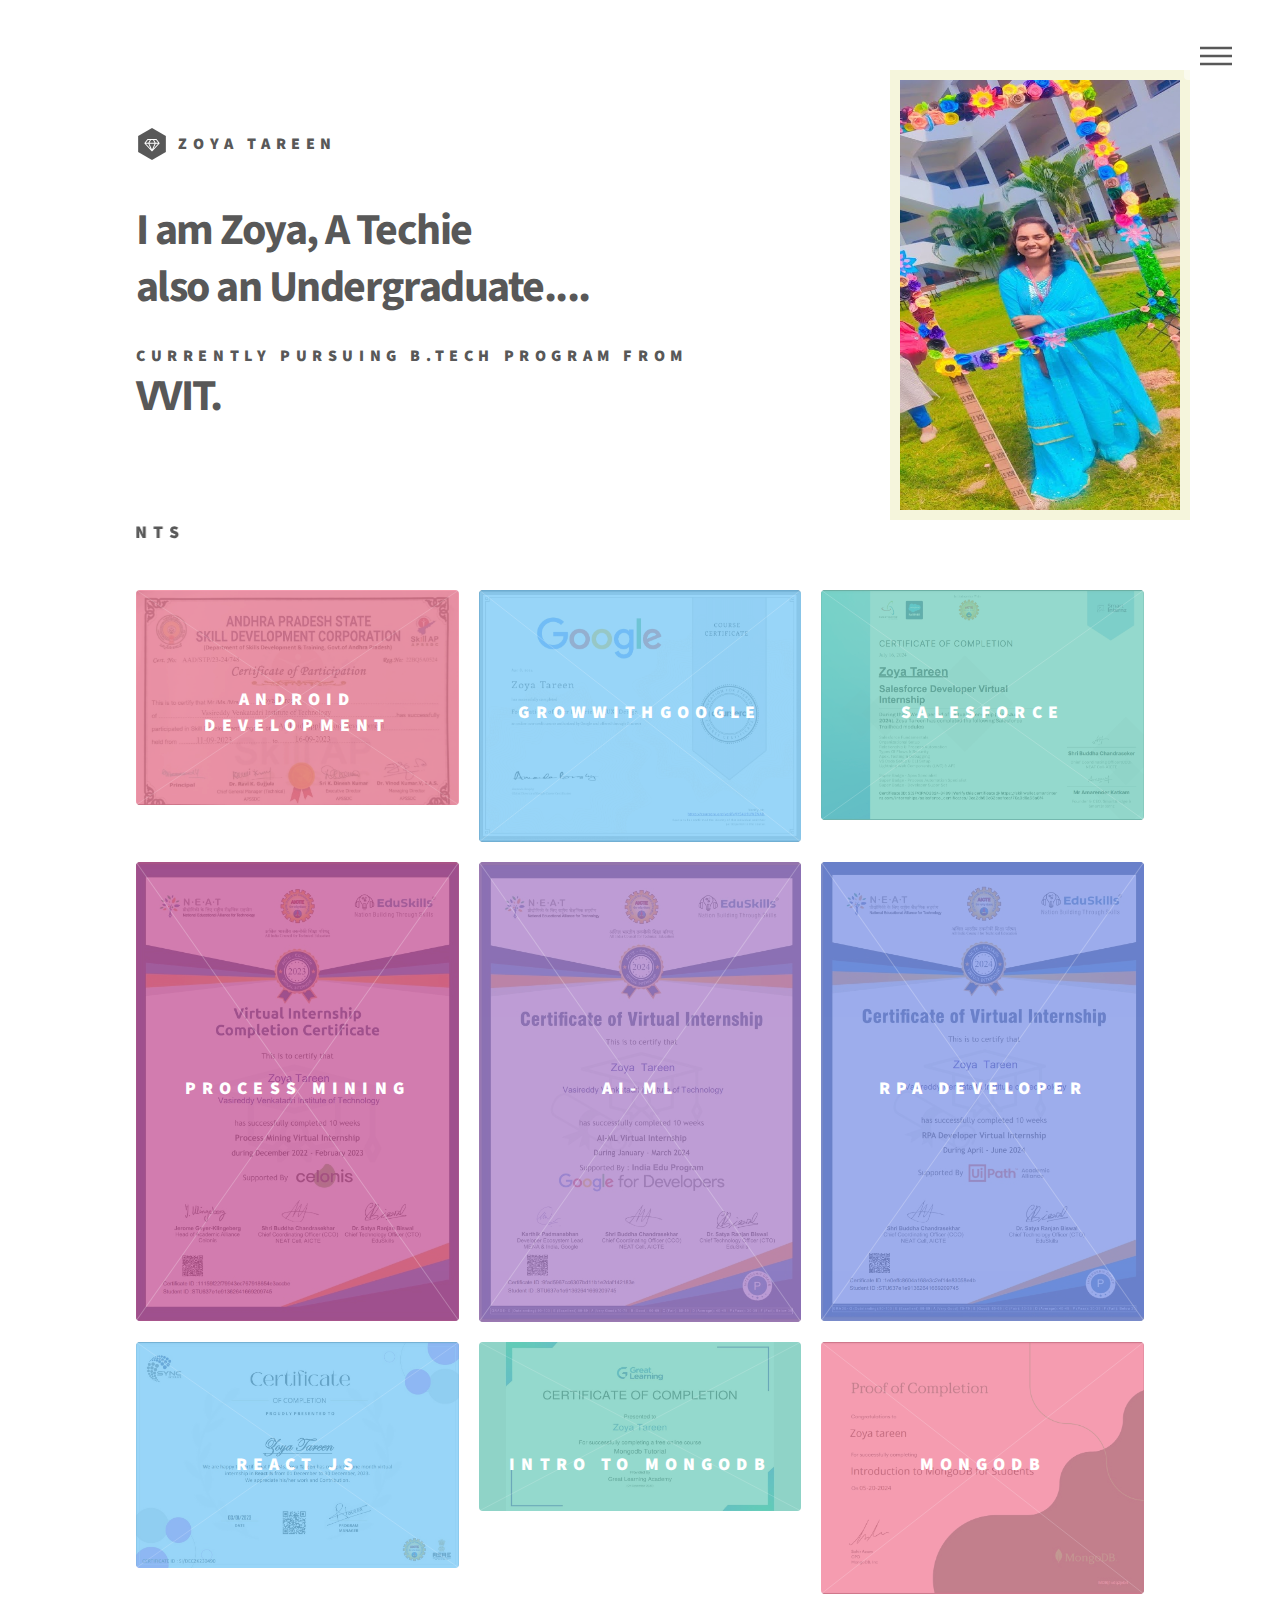
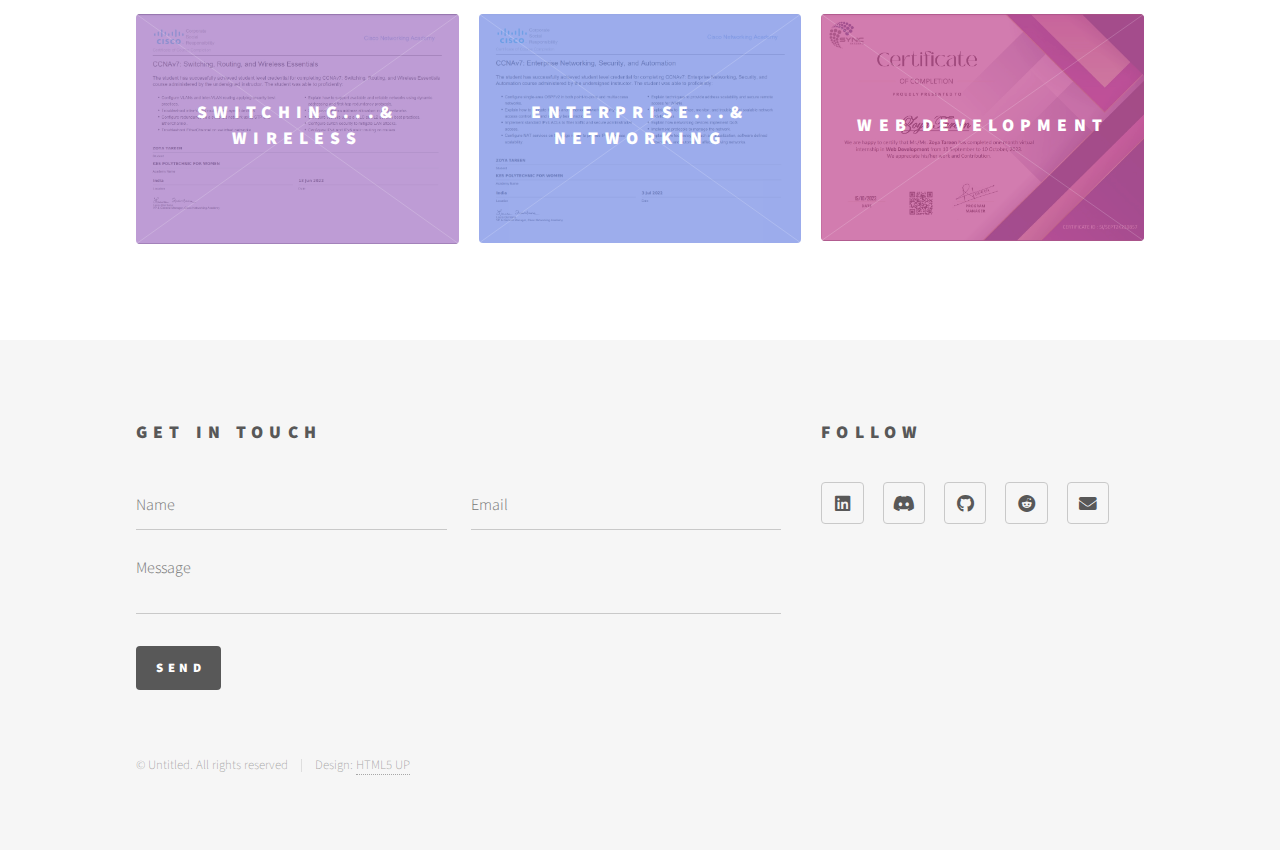
<file: index.html>
<!DOCTYPE HTML>
<!--
	Phantom by HTML5 UP
	html5up.net | @ajlkn
	Free for personal and commercial use under the CCA 3.0 license (html5up.net/license)
-->
<html>
	<head>
		<title>Portfolio</title>
		<meta charset="utf-8" />
		<meta name="viewport" content="width=device-width, initial-scale=1, user-scalable=no" />
		<link rel="stylesheet" href="assets/css/main.css" />
		<link rel="icon" type="image/x-icon" href="Portfolio/images/lo.ico"/>
		<noscript><link rel="stylesheet" href="assets/css/noscript.css" /></noscript>
	</head>
	<body class="is-preload">
		<div id="img">
			<img  src="images/me.jpg">
		</div>
		<!-- Wrapper -->
			<div id="wrapper">

				<!-- Header -->
					<header id="header">
						<div class="inner">

							<!-- Logo -->
								<a href="index.html" class="logo">
									<span class="symbol"><img src="images/logo.svg" alt="" /></span><span class="title">Zoya Tareen</span>
								</a>

							<!-- Nav -->
								<nav>
									<ul>
										<li><a href="#menu">Menu</a></li>
									</ul>
								</nav>

						</div>
					</header>

				<!-- Menu -->
					<nav id="menu">
						<h2>Menu</h2>
						<ul>
							<li><a href="index.html">Home</a></li>
							<li><a href="generic.html">Attainments Specification</a></li>
							<li><a href="skills.html">Skills</a></li>
						</ul>
					</nav>

				<!-- Main -->
					<div id="main">
						<div class="inner">
							<header>
								<h1>I am Zoya, A Techie<br />
								   also an Undergraduate....</h1>
								<p><h3>currently pursuing B.Tech program from <a href="https://www.vvitguntur.com/"><h1>VVIT.</h1></a></h3></p>
							</header>
							<div id="mar">
								<h2><marquee direction="Right" loop="5">Attainments</marquee></h2>
							</div>
							<section class="tiles">
								<article class="style1">
									<span class="image">
										<img src="images/AD.jpg" alt="" />
									</span>
									<a href="generic.html">
										<h2>Android Development</style></h2>
										<div class="content">
											<p>Held by APSSDC of Andhra Pradesh,India in between Sept-2023 to Sept-2023.</p>
										</div>
									</a>
								</article>
								<article class="style2">
									<span class="image">
										<img src="images/GWG.jpg" alt="" />
									</span>
									<a href="generic.html">
										<h2>GrowWithGoogle</h2>
										<div class="content">
										<p>Offered by Grow with Google on Coursera in between Apr-2024 to May-2024.</p>
										</div>
									</a>
								</article>
								<article class="style3">
									<span class="image">
										<img src="images/SF.jpg" alt="" />
									</span>
									<a href="generic.html">
										<h2>SalesForce</h2>
										<div class="content">
											<p>Virtual Internship by Smart Internz in between May-2024 to June-2024.</p>
										</div>
									</a>
								</article>
								<article class="style4">
									<span class="image">
										<img src="images/V1.jpg" alt="" />
									</span>
									<a href="generic.html">
										<h2>Process Mining</h2>
										<div class="content">
											<p>A Vitual Internship held by AICTE,India from Dec-2022 to Feb-2023.</p>
										</div>
									</a>
								</article>
								<article class="style5">
									<span class="image">
										<img src="images/V3.jpg" alt="" />
									</span>
									<a href="generic.html">
										<h2>AI-ML</h2>
										<div class="content">
											<p>A Virtual Internship held by AICTE,India from Jan-2024 to Mar-2024.</p>
										</div>
									</a>
								</article>
								<article class="style6">
									<span class="image">
										<img src="images/V2.jpg" alt="" />
									</span>
									<a href="generic.html">
										<h2>RPA Developer</h2>
										<div class="content">
											<p>A Virtual Internship held by AICTE,India from Apr-2024 to  June-2024.</p>
										</div>
									</a>
								</article>
								<article class="style2">
									<span class="image">
										<img src="images/sync2.jpg" alt="" />
									</span>
									<a href="generic.html">
										<h2>React JS</h2>
										<div class="content">
											<p>1 Month Internship by Sync Interns in Dec-2023.</p>
										</div>
									</a>
								</article>
								<article class="style3">
									<span class="image">
										<img src="images/GL.jpg" alt="" />
									</span>
									<a href="generic.html">
										<h2>Intro to MongoDB</h2>
										<div class="content">
											<p>MongoDB Tutorial Presented by Great Learning.</p>
										</div>
									</a>
								</article>
								<article class="style1">
									<span class="image">
										<img src="images/MDB.jpg" alt="" />
									</span>
									<a href="generic.html">
										<h2>MongoDB</h2>
										<div class="content">
											<p>MongoDB Course for Students Presented by MongoDB in May-2024.</p>
										</div>
									</a>
								</article>
								<article class="style5">
									<span class="image">
										<img src="images/cisco2.jpg" alt="wait" />
									</span>
									<a href="generic.html">
										<h2>Switching...& Wireless</h2>
										<div class="content">
											<p>Diploma Training certificate conducted by Cisco from Apr-2022 to Jun-2022.</p>
										</div>
									</a>
								</article>
								<article class="style6">
									<span class="image">
										<img src="images/cisco1.jpg" alt="" />
									</span>
									<a href="generic.html">
										<h2>Enterprise...& Networking</h2>
										<div class="content">
											<p>Diploma Training certificate conducted by Cisco from Apr-2022 to Jul-2022.</p>
										</div>
									</a>
								</article>
								<article class="style4">
									<span class="image">
										<img src="images/sync1.jpg" alt="" />
									</span>
									<a href="generic.html">
										<h2>Web Development</h2>
										<div class="content">
											<p>1 Month Internship by Sync Interns from Sept-2023 to Oct-2023</p>
										</div>
									</a>
								</article>
							</section>
						</div>
					</div>

				<!-- Footer -->
					<footer id="footer">
						<div class="inner">
							<section>
								<h2>Get in touch</h2>
								<form method="post" action="#">
									<div class="fields">
										<div class="field half">
											<input type="text" name="name" id="name" placeholder="Name" />
										</div>
										<div class="field half">
											<input type="email" name="email" id="email" placeholder="Email" />
										</div>
										<div class="field">
											<textarea name="message" id="message" placeholder="Message"></textarea>
										</div>
									</div>
									<ul class="actions">
										<li><input type="submit" value="Send" class="primary" /></li>
									</ul>
								</form>
							</section>
							<section>
								<h2>Follow</h2>
								<ul class="icons">
									
									<li><a href="https://linkedin.com/in/zoya-tareen-b32746284" class="icon brands style2 fa-linkedin"><span class="label">LinkedIn</span></a></li>
									<li><a href="#" class="icon brands style2 fa-discord"><span class="label">Discord</span></a></li>
									<li><a href="https://github.com/zoyatareen25?tab=repositories" class="icon brands style2 fa-github"><span class="label">GitHub</span></a></li>
									<li><a href="https://www.reddit.com/user/Chanda0325/" class="icon brands style2 fa-reddit"><span class="label">reddit</span></a></li>
									<li><a href="mailto:zoyatareen25@gmail.com" class="icon solid style2 fa-envelope"><span class="label">Email</span></a></li>
								</ul>
							</section>
							<ul class="copyright">
								<li>&copy; Untitled. All rights reserved</li><li>Design: <a href="http://html5up.net">HTML5 UP</a></li>
							</ul>
						</div>
					</footer>

			</div>

		<!-- Scripts -->
			<script src="assets/js/jquery.min.js"></script>
			<script src="assets/js/browser.min.js"></script>
			<script src="assets/js/breakpoints.min.js"></script>
			<script src="assets/js/util.js"></script>
			<script src="assets/js/main.js"></script>

	</body>
</html>
</file>
<file: assets/css/noscript.css>
/*
	Phantom by HTML5 UP
	html5up.net | @ajlkn
	Free for personal and commercial use under the CCA 3.0 license (html5up.net/license)
*/

/* Tiles */

	body.is-preload .tiles article {
		-moz-transform: none;
		-webkit-transform: none;
		-ms-transform: none;
		transform: none;
		opacity: 1;
	}
</file>
<file: assets/css/main.css>
@import url(fontawesome-all.min.css);
@import url("https://fonts.googleapis.com/css?family=Source+Sans+Pro:300,700,900");

/*
	Phantom by HTML5 UP
	html5up.net | @ajlkn
	Free for personal and commercial use under the CCA 3.0 license (html5up.net/license)
*/

html, body, div, span, applet, object,
iframe, h1, h2, h3, h4, h5, h6, p, blockquote,
pre, a, abbr, acronym, address, big, cite,
code, del, dfn, em, img, ins, kbd, q, s, samp,
small, strike, strong, sub, sup, tt, var, b,
u, i, center, dl, dt, dd, ol, ul, li, fieldset,
form, label, legend, table, caption, tbody,
tfoot, thead, tr, th, td, article, aside,
canvas, details, embed, figure, figcaption,
footer, header, hgroup, menu, nav, output, ruby,
section, summary, time, mark, audio, video {
	margin: 0;
	padding: 0;
	border: 0;
	font-size: 100%;
	font: inherit;
	vertical-align: baseline;}

article, aside, details, figcaption, figure,
footer, header, hgroup, menu, nav, section {
	display: block;}

body {
	line-height: 1;
}
#img img
{
	float:right;
	width: 300px;
	right:800px;
	margin-right: 90px;
	margin-top: 70px;
    /* top:100%; */
	height:450px;
	/* border-radius: 50%; */
	border: 10px solid beige;
}
ol, ul {
	list-style: none;
}

blockquote, q {
	quotes: none;
}

	blockquote:before, blockquote:after, q:before, q:after {
		content: '';
		content: none;
	}

table {
	border-collapse: collapse;
	border-spacing: 0;
}

body {
	-webkit-text-size-adjust: none;
}

mark {
	background-color: transparent;
	color: inherit;
}

input::-moz-focus-inner {
	border: 0;
	padding: 0;
}

input, select, textarea {
	-moz-appearance: none;
	-webkit-appearance: none;
	-ms-appearance: none;
	appearance: none;
}

/* Basic */

	@-ms-viewport {
		width: device-width;
	}

	body {
		-ms-overflow-style: scrollbar;
	}

	@media screen and (max-width: 480px) {

		html, body {
			min-width: 320px;
		}

	}

	html {
		box-sizing: border-box;
	}

	*, *:before, *:after {
		box-sizing: inherit;
	}

	body {
		background: #ffffff;
	}

		body.is-preload *, body.is-preload *:before, body.is-preload *:after {
			-moz-animation: none !important;
			-webkit-animation: none !important;
			-ms-animation: none !important;
			animation: none !important;
			-moz-transition: none !important;
			-webkit-transition: none !important;
			-ms-transition: none !important;
			transition: none !important;
		}

/* Type */

	body, input, select, textarea {
		color: #585858;
		font-family: "Source Sans Pro", Helvetica, sans-serif;
		font-size: 16pt;
		font-weight: 300;
		line-height: 1.75;
	}

		@media screen and (max-width: 1680px) {

			body, input, select, textarea {
				font-size: 14pt;
			}

		}

		@media screen and (max-width: 1280px) {

			body, input, select, textarea {
				font-size: 12pt;
			}

		}

	a {
		-moz-transition: border-bottom-color 0.2s ease, color 0.2s ease;
		-webkit-transition: border-bottom-color 0.2s ease, color 0.2s ease;
		-ms-transition: border-bottom-color 0.2s ease, color 0.2s ease;
		transition: border-bottom-color 0.2s ease, color 0.2s ease;
		text-decoration: none;
		color: #585858;
		border-bottom: dotted 1px rgba(88, 88, 88, 0.5);
	}

		a:hover {
			border-bottom-color: transparent;
			color: #f2849e !important;
		}

	strong, b {
		font-weight: 900;
	}

	em, i {
		font-style: italic;
	}

	p {
		margin: 0 0 2em 0;
	}

	h1 {
		font-size: 2.75em;
		font-weight: 700;
		line-height: 1.3;
		margin: 0 0 1em 0;
		letter-spacing: -0.035em;
	}

		h1 a {
			color: inherit;
		}

		@media screen and (max-width: 736px) {

			h1 {
				font-size: 2em;
				margin: 0 0 1em 0;
			}

		}

		@media screen and (max-width: 360px) {

			h1 {
				font-size: 1.75em;
			}

		}

	h2, h3, h4, h5, h6 {
		font-weight: 900;
		line-height: 1.5;
		margin: 0 0 2em 0;
		text-transform: uppercase;
		letter-spacing: 0.35em;
	}

		h2 a, h3 a, h4 a, h5 a, h6 a {
			color: inherit;
		}

	h2 {
		font-size: 1.1em;
	}

	h3 {
		font-size: 1em;
	}

	h4 {
		font-size: 0.8em;
	}

	h5 {
		font-size: 0.8em;
	}

	h6 {
		font-size: 0.8em;
	}

	@media screen and (max-width: 980px) {

		h1 br, h2 br, h3 br, h4 br, h5 br, h6 br {
			display: none;
		}

	}

	@media screen and (max-width: 736px) {

		h2 {
			font-size: 1em;
		}

		h3 {
			font-size: 0.8em;
		}

	}

	sub {
		font-size: 0.8em;
		position: relative;
		top: 0.5em;
	}

	sup {
		font-size: 0.8em;
		position: relative;
		top: -0.5em;
	}

	blockquote {
		border-left: solid 4px #c9c9c9;
		font-style: italic;
		margin: 0 0 2em 0;
		padding: 0.5em 0 0.5em 2em;
	}

	code {
		background: rgba(144, 144, 144, 0.075);
		border-radius: 4px;
		border: solid 1px #c9c9c9;
		font-family: "Courier New", monospace;
		font-size: 0.9em;
		margin: 0 0.25em;
		padding: 0.25em 0.65em;
	}

	pre {
		-webkit-overflow-scrolling: touch;
		font-family: "Courier New", monospace;
		font-size: 0.9em;
		margin: 0 0 2em 0;
	}

		pre code {
			display: block;
			line-height: 1.75;
			padding: 1em 1.5em;
			overflow-x: auto;
		}

	hr {
		border: 0;
		border-bottom: solid 1px #c9c9c9;
		margin: 2em 0;
	}

		hr.major {
			margin: 3em 0;
		}

	.align-left {
		text-align: left;
	}

	.align-center {
		text-align: center;
	}

	.align-right {
		text-align: right;
	}

/* Row */

	.row {
		display: flex;
		flex-wrap: wrap;
		box-sizing: border-box;
		align-items: stretch;
	}

		.row > * {
			box-sizing: border-box;
		}

		.row.gtr-uniform > * > :last-child {
			margin-bottom: 0;
		}

		.row.aln-left {
			justify-content: flex-start;
		}

		.row.aln-center {
			justify-content: center;
		}

		.row.aln-right {
			justify-content: flex-end;
		}

		.row.aln-top {
			align-items: flex-start;
		}

		.row.aln-middle {
			align-items: center;
		}

		.row.aln-bottom {
			align-items: flex-end;
		}

		.row > .imp {
			order: -1;
		}

		.row > .col-1 {
			width: 8.33333%;
		}

		.row > .off-1 {
			margin-left: 8.33333%;
		}

		.row > .col-2 {
			width: 16.66667%;
		}

		.row > .off-2 {
			margin-left: 16.66667%;
		}

		.row > .col-3 {
			width: 25%;
		}

		.row > .off-3 {
			margin-left: 25%;
		}

		.row > .col-4 {
			width: 33.33333%;
		}

		.row > .off-4 {
			margin-left: 33.33333%;
		}

		.row > .col-5 {
			width: 41.66667%;
		}

		.row > .off-5 {
			margin-left: 41.66667%;
		}

		.row > .col-6 {
			width: 50%;
		}

		.row > .off-6 {
			margin-left: 50%;
		}

		.row > .col-7 {
			width: 58.33333%;
		}

		.row > .off-7 {
			margin-left: 58.33333%;
		}

		.row > .col-8 {
			width: 66.66667%;
		}

		.row > .off-8 {
			margin-left: 66.66667%;
		}

		.row > .col-9 {
			width: 75%;
		}

		.row > .off-9 {
			margin-left: 75%;
		}

		.row > .col-10 {
			width: 83.33333%;
		}

		.row > .off-10 {
			margin-left: 83.33333%;
		}

		.row > .col-11 {
			width: 91.66667%;
		}

		.row > .off-11 {
			margin-left: 91.66667%;
		}

		.row > .col-12 {
			width: 100%;
		}

		.row > .off-12 {
			margin-left: 100%;
		}

		.row.gtr-0 {
			margin-top: 0;
			margin-left: 0em;
		}

			.row.gtr-0 > * {
				padding: 0 0 0 0em;
			}

			.row.gtr-0.gtr-uniform {
				margin-top: 0em;
			}

				.row.gtr-0.gtr-uniform > * {
					padding-top: 0em;
				}

		.row.gtr-25 {
			margin-top: 0;
			margin-left: -0.5em;
		}

			.row.gtr-25 > * {
				padding: 0 0 0 0.5em;
			}

			.row.gtr-25.gtr-uniform {
				margin-top: -0.5em;
			}

				.row.gtr-25.gtr-uniform > * {
					padding-top: 0.5em;
				}

		.row.gtr-50 {
			margin-top: 0;
			margin-left: -1em;
		}

			.row.gtr-50 > * {
				padding: 0 0 0 1em;
			}

			.row.gtr-50.gtr-uniform {
				margin-top: -1em;
			}

				.row.gtr-50.gtr-uniform > * {
					padding-top: 1em;
				}

		.row {
			margin-top: 0;
			margin-left: -2em;
		}

			.row > * {
				padding: 0 0 0 2em;
			}

			.row.gtr-uniform {
				margin-top: -2em;
			}

				.row.gtr-uniform > * {
					padding-top: 2em;
				}

		.row.gtr-150 {
			margin-top: 0;
			margin-left: -3em;
		}

			.row.gtr-150 > * {
				padding: 0 0 0 3em;
			}

			.row.gtr-150.gtr-uniform {
				margin-top: -3em;
			}

				.row.gtr-150.gtr-uniform > * {
					padding-top: 3em;
				}

		.row.gtr-200 {
			margin-top: 0;
			margin-left: -4em;
		}

			.row.gtr-200 > * {
				padding: 0 0 0 4em;
			}

			.row.gtr-200.gtr-uniform {
				margin-top: -4em;
			}

				.row.gtr-200.gtr-uniform > * {
					padding-top: 4em;
				}

		@media screen and (max-width: 1680px) {

			.row {
				display: flex;
				flex-wrap: wrap;
				box-sizing: border-box;
				align-items: stretch;
			}

				.row > * {
					box-sizing: border-box;
				}

				.row.gtr-uniform > * > :last-child {
					margin-bottom: 0;
				}

				.row.aln-left {
					justify-content: flex-start;
				}

				.row.aln-center {
					justify-content: center;
				}

				.row.aln-right {
					justify-content: flex-end;
				}

				.row.aln-top {
					align-items: flex-start;
				}

				.row.aln-middle {
					align-items: center;
				}

				.row.aln-bottom {
					align-items: flex-end;
				}

				.row > .imp-xlarge {
					order: -1;
				}

				.row > .col-1-xlarge {
					width: 8.33333%;
				}

				.row > .off-1-xlarge {
					margin-left: 8.33333%;
				}

				.row > .col-2-xlarge {
					width: 16.66667%;
				}

				.row > .off-2-xlarge {
					margin-left: 16.66667%;
				}

				.row > .col-3-xlarge {
					width: 25%;
				}

				.row > .off-3-xlarge {
					margin-left: 25%;
				}

				.row > .col-4-xlarge {
					width: 33.33333%;
				}

				.row > .off-4-xlarge {
					margin-left: 33.33333%;
				}

				.row > .col-5-xlarge {
					width: 41.66667%;
				}

				.row > .off-5-xlarge {
					margin-left: 41.66667%;
				}

				.row > .col-6-xlarge {
					width: 50%;
				}

				.row > .off-6-xlarge {
					margin-left: 50%;
				}

				.row > .col-7-xlarge {
					width: 58.33333%;
				}

				.row > .off-7-xlarge {
					margin-left: 58.33333%;
				}

				.row > .col-8-xlarge {
					width: 66.66667%;
				}

				.row > .off-8-xlarge {
					margin-left: 66.66667%;
				}

				.row > .col-9-xlarge {
					width: 75%;
				}

				.row > .off-9-xlarge {
					margin-left: 75%;
				}

				.row > .col-10-xlarge {
					width: 83.33333%;
				}

				.row > .off-10-xlarge {
					margin-left: 83.33333%;
				}

				.row > .col-11-xlarge {
					width: 91.66667%;
				}

				.row > .off-11-xlarge {
					margin-left: 91.66667%;
				}

				.row > .col-12-xlarge {
					width: 100%;
				}

				.row > .off-12-xlarge {
					margin-left: 100%;
				}

				.row.gtr-0 {
					margin-top: 0;
					margin-left: 0em;
				}

					.row.gtr-0 > * {
						padding: 0 0 0 0em;
					}

					.row.gtr-0.gtr-uniform {
						margin-top: 0em;
					}

						.row.gtr-0.gtr-uniform > * {
							padding-top: 0em;
						}

				.row.gtr-25 {
					margin-top: 0;
					margin-left: -0.5em;
				}

					.row.gtr-25 > * {
						padding: 0 0 0 0.5em;
					}

					.row.gtr-25.gtr-uniform {
						margin-top: -0.5em;
					}

						.row.gtr-25.gtr-uniform > * {
							padding-top: 0.5em;
						}

				.row.gtr-50 {
					margin-top: 0;
					margin-left: -1em;
				}

					.row.gtr-50 > * {
						padding: 0 0 0 1em;
					}

					.row.gtr-50.gtr-uniform {
						margin-top: -1em;
					}

						.row.gtr-50.gtr-uniform > * {
							padding-top: 1em;
						}

				.row {
					margin-top: 0;
					margin-left: -2em;
				}

					.row > * {
						padding: 0 0 0 2em;
					}

					.row.gtr-uniform {
						margin-top: -2em;
					}

						.row.gtr-uniform > * {
							padding-top: 2em;
						}

				.row.gtr-150 {
					margin-top: 0;
					margin-left: -3em;
				}

					.row.gtr-150 > * {
						padding: 0 0 0 3em;
					}

					.row.gtr-150.gtr-uniform {
						margin-top: -3em;
					}

						.row.gtr-150.gtr-uniform > * {
							padding-top: 3em;
						}

				.row.gtr-200 {
					margin-top: 0;
					margin-left: -4em;
				}

					.row.gtr-200 > * {
						padding: 0 0 0 4em;
					}

					.row.gtr-200.gtr-uniform {
						margin-top: -4em;
					}

						.row.gtr-200.gtr-uniform > * {
							padding-top: 4em;
						}

		}

		@media screen and (max-width: 1280px) {

			.row {
				display: flex;
				flex-wrap: wrap;
				box-sizing: border-box;
				align-items: stretch;
			}

				.row > * {
					box-sizing: border-box;
				}

				.row.gtr-uniform > * > :last-child {
					margin-bottom: 0;
				}

				.row.aln-left {
					justify-content: flex-start;
				}

				.row.aln-center {
					justify-content: center;
				}

				.row.aln-right {
					justify-content: flex-end;
				}

				.row.aln-top {
					align-items: flex-start;
				}

				.row.aln-middle {
					align-items: center;
				}

				.row.aln-bottom {
					align-items: flex-end;
				}

				.row > .imp-large {
					order: -1;
				}

				.row > .col-1-large {
					width: 8.33333%;
				}

				.row > .off-1-large {
					margin-left: 8.33333%;
				}

				.row > .col-2-large {
					width: 16.66667%;
				}

				.row > .off-2-large {
					margin-left: 16.66667%;
				}

				.row > .col-3-large {
					width: 25%;
				}

				.row > .off-3-large {
					margin-left: 25%;
				}

				.row > .col-4-large {
					width: 33.33333%;
				}

				.row > .off-4-large {
					margin-left: 33.33333%;
				}

				.row > .col-5-large {
					width: 41.66667%;
				}

				.row > .off-5-large {
					margin-left: 41.66667%;
				}

				.row > .col-6-large {
					width: 50%;
				}

				.row > .off-6-large {
					margin-left: 50%;
				}

				.row > .col-7-large {
					width: 58.33333%;
				}

				.row > .off-7-large {
					margin-left: 58.33333%;
				}

				.row > .col-8-large {
					width: 66.66667%;
				}

				.row > .off-8-large {
					margin-left: 66.66667%;
				}

				.row > .col-9-large {
					width: 75%;
				}

				.row > .off-9-large {
					margin-left: 75%;
				}

				.row > .col-10-large {
					width: 83.33333%;
				}

				.row > .off-10-large {
					margin-left: 83.33333%;
				}

				.row > .col-11-large {
					width: 91.66667%;
				}

				.row > .off-11-large {
					margin-left: 91.66667%;
				}

				.row > .col-12-large {
					width: 100%;
				}

				.row > .off-12-large {
					margin-left: 100%;
				}

				.row.gtr-0 {
					margin-top: 0;
					margin-left: 0em;
				}

					.row.gtr-0 > * {
						padding: 0 0 0 0em;
					}

					.row.gtr-0.gtr-uniform {
						margin-top: 0em;
					}

						.row.gtr-0.gtr-uniform > * {
							padding-top: 0em;
						}

				.row.gtr-25 {
					margin-top: 0;
					margin-left: -0.5em;
				}

					.row.gtr-25 > * {
						padding: 0 0 0 0.5em;
					}

					.row.gtr-25.gtr-uniform {
						margin-top: -0.5em;
					}

						.row.gtr-25.gtr-uniform > * {
							padding-top: 0.5em;
						}

				.row.gtr-50 {
					margin-top: 0;
					margin-left: -1em;
				}

					.row.gtr-50 > * {
						padding: 0 0 0 1em;
					}

					.row.gtr-50.gtr-uniform {
						margin-top: -1em;
					}

						.row.gtr-50.gtr-uniform > * {
							padding-top: 1em;
						}

				.row {
					margin-top: 0;
					margin-left: -2em;
				}

					.row > * {
						padding: 0 0 0 2em;
					}

					.row.gtr-uniform {
						margin-top: -2em;
					}

						.row.gtr-uniform > * {
							padding-top: 2em;
						}

				.row.gtr-150 {
					margin-top: 0;
					margin-left: -3em;
				}

					.row.gtr-150 > * {
						padding: 0 0 0 3em;
					}

					.row.gtr-150.gtr-uniform {
						margin-top: -3em;
					}

						.row.gtr-150.gtr-uniform > * {
							padding-top: 3em;
						}

				.row.gtr-200 {
					margin-top: 0;
					margin-left: -4em;
				}

					.row.gtr-200 > * {
						padding: 0 0 0 4em;
					}

					.row.gtr-200.gtr-uniform {
						margin-top: -4em;
					}

						.row.gtr-200.gtr-uniform > * {
							padding-top: 4em;
						}

		}

		@media screen and (max-width: 980px) {

			.row {
				display: flex;
				flex-wrap: wrap;
				box-sizing: border-box;
				align-items: stretch;
			}

				.row > * {
					box-sizing: border-box;
				}

				.row.gtr-uniform > * > :last-child {
					margin-bottom: 0;
				}

				.row.aln-left {
					justify-content: flex-start;
				}

				.row.aln-center {
					justify-content: center;
				}

				.row.aln-right {
					justify-content: flex-end;
				}

				.row.aln-top {
					align-items: flex-start;
				}

				.row.aln-middle {
					align-items: center;
				}

				.row.aln-bottom {
					align-items: flex-end;
				}

				.row > .imp-medium {
					order: -1;
				}

				.row > .col-1-medium {
					width: 8.33333%;
				}

				.row > .off-1-medium {
					margin-left: 8.33333%;
				}

				.row > .col-2-medium {
					width: 16.66667%;
				}

				.row > .off-2-medium {
					margin-left: 16.66667%;
				}

				.row > .col-3-medium {
					width: 25%;
				}

				.row > .off-3-medium {
					margin-left: 25%;
				}

				.row > .col-4-medium {
					width: 33.33333%;
				}

				.row > .off-4-medium {
					margin-left: 33.33333%;
				}

				.row > .col-5-medium {
					width: 41.66667%;
				}

				.row > .off-5-medium {
					margin-left: 41.66667%;
				}

				.row > .col-6-medium {
					width: 50%;
				}

				.row > .off-6-medium {
					margin-left: 50%;
				}

				.row > .col-7-medium {
					width: 58.33333%;
				}

				.row > .off-7-medium {
					margin-left: 58.33333%;
				}

				.row > .col-8-medium {
					width: 66.66667%;
				}

				.row > .off-8-medium {
					margin-left: 66.66667%;
				}

				.row > .col-9-medium {
					width: 75%;
				}

				.row > .off-9-medium {
					margin-left: 75%;
				}

				.row > .col-10-medium {
					width: 83.33333%;
				}

				.row > .off-10-medium {
					margin-left: 83.33333%;
				}

				.row > .col-11-medium {
					width: 91.66667%;
				}

				.row > .off-11-medium {
					margin-left: 91.66667%;
				}

				.row > .col-12-medium {
					width: 100%;
				}

				.row > .off-12-medium {
					margin-left: 100%;
				}

				.row.gtr-0 {
					margin-top: 0;
					margin-left: 0em;
				}

					.row.gtr-0 > * {
						padding: 0 0 0 0em;
					}

					.row.gtr-0.gtr-uniform {
						margin-top: 0em;
					}

						.row.gtr-0.gtr-uniform > * {
							padding-top: 0em;
						}

				.row.gtr-25 {
					margin-top: 0;
					margin-left: -0.375em;
				}

					.row.gtr-25 > * {
						padding: 0 0 0 0.375em;
					}

					.row.gtr-25.gtr-uniform {
						margin-top: -0.375em;
					}

						.row.gtr-25.gtr-uniform > * {
							padding-top: 0.375em;
						}

				.row.gtr-50 {
					margin-top: 0;
					margin-left: -0.75em;
				}

					.row.gtr-50 > * {
						padding: 0 0 0 0.75em;
					}

					.row.gtr-50.gtr-uniform {
						margin-top: -0.75em;
					}

						.row.gtr-50.gtr-uniform > * {
							padding-top: 0.75em;
						}

				.row {
					margin-top: 0;
					margin-left: -1.5em;
				}

					.row > * {
						padding: 0 0 0 1.5em;
					}

					.row.gtr-uniform {
						margin-top: -1.5em;
					}

						.row.gtr-uniform > * {
							padding-top: 1.5em;
						}

				.row.gtr-150 {
					margin-top: 0;
					margin-left: -2.25em;
				}

					.row.gtr-150 > * {
						padding: 0 0 0 2.25em;
					}

					.row.gtr-150.gtr-uniform {
						margin-top: -2.25em;
					}

						.row.gtr-150.gtr-uniform > * {
							padding-top: 2.25em;
						}

				.row.gtr-200 {
					margin-top: 0;
					margin-left: -3em;
				}

					.row.gtr-200 > * {
						padding: 0 0 0 3em;
					}

					.row.gtr-200.gtr-uniform {
						margin-top: -3em;
					}

						.row.gtr-200.gtr-uniform > * {
							padding-top: 3em;
						}

		}

		@media screen and (max-width: 736px) {

			.row {
				display: flex;
				flex-wrap: wrap;
				box-sizing: border-box;
				align-items: stretch;
			}

				.row > * {
					box-sizing: border-box;
				}

				.row.gtr-uniform > * > :last-child {
					margin-bottom: 0;
				}

				.row.aln-left {
					justify-content: flex-start;
				}

				.row.aln-center {
					justify-content: center;
				}

				.row.aln-right {
					justify-content: flex-end;
				}

				.row.aln-top {
					align-items: flex-start;
				}

				.row.aln-middle {
					align-items: center;
				}

				.row.aln-bottom {
					align-items: flex-end;
				}

				.row > .imp-small {
					order: -1;
				}

				.row > .col-1-small {
					width: 8.33333%;
				}

				.row > .off-1-small {
					margin-left: 8.33333%;
				}

				.row > .col-2-small {
					width: 16.66667%;
				}

				.row > .off-2-small {
					margin-left: 16.66667%;
				}

				.row > .col-3-small {
					width: 25%;
				}

				.row > .off-3-small {
					margin-left: 25%;
				}

				.row > .col-4-small {
					width: 33.33333%;
				}

				.row > .off-4-small {
					margin-left: 33.33333%;
				}

				.row > .col-5-small {
					width: 41.66667%;
				}

				.row > .off-5-small {
					margin-left: 41.66667%;
				}

				.row > .col-6-small {
					width: 50%;
				}

				.row > .off-6-small {
					margin-left: 50%;
				}

				.row > .col-7-small {
					width: 58.33333%;
				}

				.row > .off-7-small {
					margin-left: 58.33333%;
				}

				.row > .col-8-small {
					width: 66.66667%;
				}

				.row > .off-8-small {
					margin-left: 66.66667%;
				}

				.row > .col-9-small {
					width: 75%;
				}

				.row > .off-9-small {
					margin-left: 75%;
				}

				.row > .col-10-small {
					width: 83.33333%;
				}

				.row > .off-10-small {
					margin-left: 83.33333%;
				}

				.row > .col-11-small {
					width: 91.66667%;
				}

				.row > .off-11-small {
					margin-left: 91.66667%;
				}

				.row > .col-12-small {
					width: 100%;
				}

				.row > .off-12-small {
					margin-left: 100%;
				}

				.row.gtr-0 {
					margin-top: 0;
					margin-left: 0em;
				}

					.row.gtr-0 > * {
						padding: 0 0 0 0em;
					}

					.row.gtr-0.gtr-uniform {
						margin-top: 0em;
					}

						.row.gtr-0.gtr-uniform > * {
							padding-top: 0em;
						}

				.row.gtr-25 {
					margin-top: 0;
					margin-left: -0.25em;
				}

					.row.gtr-25 > * {
						padding: 0 0 0 0.25em;
					}

					.row.gtr-25.gtr-uniform {
						margin-top: -0.25em;
					}

						.row.gtr-25.gtr-uniform > * {
							padding-top: 0.25em;
						}

				.row.gtr-50 {
					margin-top: 0;
					margin-left: -0.5em;
				}

					.row.gtr-50 > * {
						padding: 0 0 0 0.5em;
					}

					.row.gtr-50.gtr-uniform {
						margin-top: -0.5em;
					}

						.row.gtr-50.gtr-uniform > * {
							padding-top: 0.5em;
						}

				.row {
					margin-top: 0;
					margin-left: -1em;
				}

					.row > * {
						padding: 0 0 0 1em;
					}

					.row.gtr-uniform {
						margin-top: -1em;
					}

						.row.gtr-uniform > * {
							padding-top: 1em;
						}

				.row.gtr-150 {
					margin-top: 0;
					margin-left: -1.5em;
				}

					.row.gtr-150 > * {
						padding: 0 0 0 1.5em;
					}

					.row.gtr-150.gtr-uniform {
						margin-top: -1.5em;
					}

						.row.gtr-150.gtr-uniform > * {
							padding-top: 1.5em;
						}

				.row.gtr-200 {
					margin-top: 0;
					margin-left: -2em;
				}

					.row.gtr-200 > * {
						padding: 0 0 0 2em;
					}

					.row.gtr-200.gtr-uniform {
						margin-top: -2em;
					}

						.row.gtr-200.gtr-uniform > * {
							padding-top: 2em;
						}

		}

		@media screen and (max-width: 480px) {

			.row {
				display: flex;
				flex-wrap: wrap;
				box-sizing: border-box;
				align-items: stretch;
			}

				.row > * {
					box-sizing: border-box;
				}

				.row.gtr-uniform > * > :last-child {
					margin-bottom: 0;
				}

				.row.aln-left {
					justify-content: flex-start;
				}

				.row.aln-center {
					justify-content: center;
				}

				.row.aln-right {
					justify-content: flex-end;
				}

				.row.aln-top {
					align-items: flex-start;
				}

				.row.aln-middle {
					align-items: center;
				}

				.row.aln-bottom {
					align-items: flex-end;
				}

				.row > .imp-xsmall {
					order: -1;
				}

				.row > .col-1-xsmall {
					width: 8.33333%;
				}

				.row > .off-1-xsmall {
					margin-left: 8.33333%;
				}

				.row > .col-2-xsmall {
					width: 16.66667%;
				}

				.row > .off-2-xsmall {
					margin-left: 16.66667%;
				}

				.row > .col-3-xsmall {
					width: 25%;
				}

				.row > .off-3-xsmall {
					margin-left: 25%;
				}

				.row > .col-4-xsmall {
					width: 33.33333%;
				}

				.row > .off-4-xsmall {
					margin-left: 33.33333%;
				}

				.row > .col-5-xsmall {
					width: 41.66667%;
				}

				.row > .off-5-xsmall {
					margin-left: 41.66667%;
				}

				.row > .col-6-xsmall {
					width: 50%;
				}

				.row > .off-6-xsmall {
					margin-left: 50%;
				}

				.row > .col-7-xsmall {
					width: 58.33333%;
				}

				.row > .off-7-xsmall {
					margin-left: 58.33333%;
				}

				.row > .col-8-xsmall {
					width: 66.66667%;
				}

				.row > .off-8-xsmall {
					margin-left: 66.66667%;
				}

				.row > .col-9-xsmall {
					width: 75%;
				}

				.row > .off-9-xsmall {
					margin-left: 75%;
				}

				.row > .col-10-xsmall {
					width: 83.33333%;
				}

				.row > .off-10-xsmall {
					margin-left: 83.33333%;
				}

				.row > .col-11-xsmall {
					width: 91.66667%;
				}

				.row > .off-11-xsmall {
					margin-left: 91.66667%;
				}

				.row > .col-12-xsmall {
					width: 100%;
				}

				.row > .off-12-xsmall {
					margin-left: 100%;
				}

				.row.gtr-0 {
					margin-top: 0;
					margin-left: 0em;
				}

					.row.gtr-0 > * {
						padding: 0 0 0 0em;
					}

					.row.gtr-0.gtr-uniform {
						margin-top: 0em;
					}

						.row.gtr-0.gtr-uniform > * {
							padding-top: 0em;
						}

				.row.gtr-25 {
					margin-top: 0;
					margin-left: -0.25em;
				}

					.row.gtr-25 > * {
						padding: 0 0 0 0.25em;
					}

					.row.gtr-25.gtr-uniform {
						margin-top: -0.25em;
					}

						.row.gtr-25.gtr-uniform > * {
							padding-top: 0.25em;
						}

				.row.gtr-50 {
					margin-top: 0;
					margin-left: -0.5em;
				}

					.row.gtr-50 > * {
						padding: 0 0 0 0.5em;
					}

					.row.gtr-50.gtr-uniform {
						margin-top: -0.5em;
					}

						.row.gtr-50.gtr-uniform > * {
							padding-top: 0.5em;
						}

				.row {
					margin-top: 0;
					margin-left: -1em;
				}

					.row > * {
						padding: 0 0 0 1em;
					}

					.row.gtr-uniform {
						margin-top: -1em;
					}

						.row.gtr-uniform > * {
							padding-top: 1em;
						}

				.row.gtr-150 {
					margin-top: 0;
					margin-left: -1.5em;
				}

					.row.gtr-150 > * {
						padding: 0 0 0 1.5em;
					}

					.row.gtr-150.gtr-uniform {
						margin-top: -1.5em;
					}

						.row.gtr-150.gtr-uniform > * {
							padding-top: 1.5em;
						}

				.row.gtr-200 {
					margin-top: 0;
					margin-left: -2em;
				}

					.row.gtr-200 > * {
						padding: 0 0 0 2em;
					}

					.row.gtr-200.gtr-uniform {
						margin-top: -2em;
					}

						.row.gtr-200.gtr-uniform > * {
							padding-top: 2em;
						}

		}

/* Section/Article */

	section.special, article.special {
		text-align: center;
	}

	header p {
		margin-top: -1em;
	}

	@media screen and (max-width: 736px) {

		header p {
			margin-top: 0;
		}

	}

/* Icon */

	.icon {
		text-decoration: none;
		border-bottom: none;
		position: relative;
	}

		.icon:before {
			-moz-osx-font-smoothing: grayscale;
			-webkit-font-smoothing: antialiased;
			display: inline-block;
			font-style: normal;
			font-variant: normal;
			text-rendering: auto;
			line-height: 1;
			text-transform: none !important;
			font-family: 'Font Awesome 5 Free';
			font-weight: 400;
		}

		.icon > .label {
			display: none;
		}

		.icon:before {
			line-height: inherit;
		}

		.icon.solid:before {
			font-weight: 900;
		}

		.icon.brands:before {
			font-family: 'Font Awesome 5 Brands';
		}

		.icon.style2 {
			-moz-transition: background-color 0.2s ease-in-out, color 0.2s ease-in-out, border-color 0.2s ease-in-out;
			-webkit-transition: background-color 0.2s ease-in-out, color 0.2s ease-in-out, border-color 0.2s ease-in-out;
			-ms-transition: background-color 0.2s ease-in-out, color 0.2s ease-in-out, border-color 0.2s ease-in-out;
			transition: background-color 0.2s ease-in-out, color 0.2s ease-in-out, border-color 0.2s ease-in-out;
			background-color: transparent;
			border: solid 1px #c9c9c9;
			border-radius: 4px;
			width: 2.65em;
			height: 2.65em;
			display: inline-block;
			text-align: center;
			line-height: 2.65em;
			color: inherit;
		}

			.icon.style2:before {
				font-size: 1.1em;
			}

			.icon.style2:hover {
				color: #f2849e;
				border-color: #f2849e;
			}

			.icon.style2:active {
				background-color: rgba(242, 132, 158, 0.1);
			}

/* List */

	ol {
		list-style: decimal;
		margin: 0 0 2em 0;
		padding-left: 1.25em;
	}

		ol li {
			padding-left: 0.25em;
		}

	ul {
		list-style: disc;
		margin: 0 0 2em 0;
		padding-left: 1em;
	}

		ul li {
			padding-left: 0.5em;
		}

		ul.alt {
			list-style: none;
			padding-left: 0;
		}

			ul.alt li {
				border-top: solid 1px #c9c9c9;
				padding: 0.5em 0;
			}

				ul.alt li:first-child {
					border-top: 0;
					padding-top: 0;
				}

	dl {
		margin: 0 0 2em 0;
	}

		dl dt {
			display: block;
			font-weight: 900;
			margin: 0 0 1em 0;
		}

		dl dd {
			margin-left: 2em;
		}

/* Actions */

	ul.actions {
		display: -moz-flex;
		display: -webkit-flex;
		display: -ms-flex;
		display: flex;
		cursor: default;
		list-style: none;
		margin-left: -1em;
		padding-left: 0;
	}

		ul.actions li {
			padding: 0 0 0 1em;
			vertical-align: middle;
		}

		ul.actions.special {
			-moz-justify-content: center;
			-webkit-justify-content: center;
			-ms-justify-content: center;
			justify-content: center;
			width: 100%;
			margin-left: 0;
		}

			ul.actions.special li:first-child {
				padding-left: 0;
			}

		ul.actions.stacked {
			-moz-flex-direction: column;
			-webkit-flex-direction: column;
			-ms-flex-direction: column;
			flex-direction: column;
			margin-left: 0;
		}

			ul.actions.stacked li {
				padding: 1.3em 0 0 0;
			}

				ul.actions.stacked li:first-child {
					padding-top: 0;
				}

		ul.actions.fit {
			width: calc(100% + 1em);
		}

			ul.actions.fit li {
				-moz-flex-grow: 1;
				-webkit-flex-grow: 1;
				-ms-flex-grow: 1;
				flex-grow: 1;
				-moz-flex-shrink: 1;
				-webkit-flex-shrink: 1;
				-ms-flex-shrink: 1;
				flex-shrink: 1;
				width: 100%;
			}

				ul.actions.fit li > * {
					width: 100%;
				}

			ul.actions.fit.stacked {
				width: 100%;
			}

		@media screen and (max-width: 480px) {

			ul.actions:not(.fixed) {
				-moz-flex-direction: column;
				-webkit-flex-direction: column;
				-ms-flex-direction: column;
				flex-direction: column;
				margin-left: 0;
				width: 100% !important;
			}

				ul.actions:not(.fixed) li {
					-moz-flex-grow: 1;
					-webkit-flex-grow: 1;
					-ms-flex-grow: 1;
					flex-grow: 1;
					-moz-flex-shrink: 1;
					-webkit-flex-shrink: 1;
					-ms-flex-shrink: 1;
					flex-shrink: 1;
					padding: 1em 0 0 0;
					text-align: center;
					width: 100%;
				}

					ul.actions:not(.fixed) li > * {
						width: 100%;
					}

					ul.actions:not(.fixed) li:first-child {
						padding-top: 0;
					}

					ul.actions:not(.fixed) li input[type="submit"],
					ul.actions:not(.fixed) li input[type="reset"],
					ul.actions:not(.fixed) li input[type="button"],
					ul.actions:not(.fixed) li button,
					ul.actions:not(.fixed) li .button {
						width: 100%;
					}

						ul.actions:not(.fixed) li input[type="submit"].icon:before,
						ul.actions:not(.fixed) li input[type="reset"].icon:before,
						ul.actions:not(.fixed) li input[type="button"].icon:before,
						ul.actions:not(.fixed) li button.icon:before,
						ul.actions:not(.fixed) li .button.icon:before {
							margin-left: -0.5rem;
						}

		}

/* Icons */

	ul.icons {
		cursor: default;
		list-style: none;
		padding-left: 0;
		margin: -1em 0 2em -1em;
	}

		ul.icons li {
			display: inline-block;
			padding: 1em 0 0 1em;
		}

/* Form */

	form {
		margin: 0 0 2em 0;
		overflow-x: hidden;
	}

		form > :last-child {
			margin-bottom: 0;
		}

		form > .fields {
			display: -moz-flex;
			display: -webkit-flex;
			display: -ms-flex;
			display: flex;
			-moz-flex-wrap: wrap;
			-webkit-flex-wrap: wrap;
			-ms-flex-wrap: wrap;
			flex-wrap: wrap;
			width: calc(100% + 3em);
			margin: -1.5em 0 2em -1.5em;
		}

			form > .fields > .field {
				-moz-flex-grow: 0;
				-webkit-flex-grow: 0;
				-ms-flex-grow: 0;
				flex-grow: 0;
				-moz-flex-shrink: 0;
				-webkit-flex-shrink: 0;
				-ms-flex-shrink: 0;
				flex-shrink: 0;
				padding: 1.5em 0 0 1.5em;
				width: calc(100% - 1.5em);
			}

				form > .fields > .field.half {
					width: calc(50% - 0.75em);
				}

				form > .fields > .field.third {
					width: calc(100%/3 - 0.5em);
				}

				form > .fields > .field.quarter {
					width: calc(25% - 0.375em);
				}

		@media screen and (max-width: 480px) {

			form > .fields {
				width: calc(100% + 3em);
				margin: -1.5em 0 2em -1.5em;
			}

				form > .fields > .field {
					padding: 1.5em 0 0 1.5em;
					width: calc(100% - 1.5em);
				}

					form > .fields > .field.half {
						width: calc(100% - 1.5em);
					}

					form > .fields > .field.third {
						width: calc(100% - 1.5em);
					}

					form > .fields > .field.quarter {
						width: calc(100% - 1.5em);
					}

		}

	label {
		display: block;
		font-size: 0.9em;
		font-weight: 900;
		margin: 0 0 1em 0;
	}

	input[type="text"],
	input[type="password"],
	input[type="email"],
	input[type="tel"],
	select,
	textarea {
		-moz-appearance: none;
		-webkit-appearance: none;
		-ms-appearance: none;
		appearance: none;
		background-color: transparent;
		border: none;
		border-radius: 0;
		border-bottom: solid 1px #c9c9c9;
		color: inherit;
		display: block;
		outline: 0;
		padding: 0;
		text-decoration: none;
		width: 100%;
	}

		input[type="text"]:invalid,
		input[type="password"]:invalid,
		input[type="email"]:invalid,
		input[type="tel"]:invalid,
		select:invalid,
		textarea:invalid {
			box-shadow: none;
		}

		input[type="text"]:focus,
		input[type="password"]:focus,
		input[type="email"]:focus,
		input[type="tel"]:focus,
		select:focus,
		textarea:focus {
			border-bottom-color: #f2849e;
			box-shadow: inset 0 -1px 0 0 #f2849e;
		}

	select {
		background-image: url("data:image/svg+xml;charset=utf8,%3Csvg xmlns='http://www.w3.org/2000/svg' width='40' height='40' preserveAspectRatio='none' viewBox='0 0 40 40'%3E%3Cpath d='M9.4,12.3l10.4,10.4l10.4-10.4c0.2-0.2,0.5-0.4,0.9-0.4c0.3,0,0.6,0.1,0.9,0.4l3.3,3.3c0.2,0.2,0.4,0.5,0.4,0.9 c0,0.4-0.1,0.6-0.4,0.9L20.7,31.9c-0.2,0.2-0.5,0.4-0.9,0.4c-0.3,0-0.6-0.1-0.9-0.4L4.3,17.3c-0.2-0.2-0.4-0.5-0.4-0.9 c0-0.4,0.1-0.6,0.4-0.9l3.3-3.3c0.2-0.2,0.5-0.4,0.9-0.4S9.1,12.1,9.4,12.3z' fill='%23c9c9c9' /%3E%3C/svg%3E");
		background-size: 1.25rem;
		background-repeat: no-repeat;
		background-position: calc(100% - 1rem) center;
		height: 3em;
		padding-right: 3em;
		text-overflow: ellipsis;
	}

		select option {
			background: #ffffff;
		}

		select:focus::-ms-value {
			background-color: transparent;
		}

		select::-ms-expand {
			display: none;
		}

	input[type="text"],
	input[type="password"],
	input[type="email"],
	select {
		height: 3em;
	}

	textarea {
		padding: 0;
		min-height: 3.75em;
	}

	input[type="checkbox"],
	input[type="radio"] {
		-moz-appearance: none;
		-webkit-appearance: none;
		-ms-appearance: none;
		appearance: none;
		display: block;
		float: left;
		margin-right: -2em;
		opacity: 0;
		width: 1em;
		z-index: -1;
	}

		input[type="checkbox"] + label,
		input[type="radio"] + label {
			text-decoration: none;
			color: #585858;
			cursor: pointer;
			display: inline-block;
			font-size: 1em;
			font-weight: 300;
			padding-left: 2.55em;
			padding-right: 0.75em;
			position: relative;
		}

			input[type="checkbox"] + label:before,
			input[type="radio"] + label:before {
				-moz-osx-font-smoothing: grayscale;
				-webkit-font-smoothing: antialiased;
				display: inline-block;
				font-style: normal;
				font-variant: normal;
				text-rendering: auto;
				line-height: 1;
				text-transform: none !important;
				font-family: 'Font Awesome 5 Free';
				font-weight: 900;
			}

			input[type="checkbox"] + label:before,
			input[type="radio"] + label:before {
				border-radius: 4px;
				border: solid 1px #c9c9c9;
				content: '';
				display: inline-block;
				font-size: 0.8em;
				height: 2.25em;
				left: 0;
				line-height: 2.25em;
				position: absolute;
				text-align: center;
				top: 0;
				width: 2.25em;
			}

		input[type="checkbox"]:checked + label:before,
		input[type="radio"]:checked + label:before {
			background: #585858;
			border-color: #585858;
			color: #ffffff;
			content: '\f00c';
		}

		input[type="checkbox"]:focus + label:before,
		input[type="radio"]:focus + label:before {
			border-color: #f2849e;
			box-shadow: 0 0 0 1px #f2849e;
		}

	input[type="checkbox"] + label:before {
		border-radius: 4px;
	}

	input[type="radio"] + label:before {
		border-radius: 100%;
	}

/* Box */

	.box {
		border-radius: 4px;
		border: solid 1px #c9c9c9;
		margin-bottom: 2em;
		padding: 1.5em;
	}

		.box > :last-child,
		.box > :last-child > :last-child,
		.box > :last-child > :last-child > :last-child {
			margin-bottom: 0;
		}

		.box.alt {
			border: 0;
			border-radius: 0;
			padding: 0;
		}

/* Image */

	.image {
		border-radius: 4px;
		border: 0;
		display: inline-block;
		position: relative;
	}

		.image img {
			border-radius: 4px;
			display: block;
		}

		.image.left, .image.right {
			max-width: 40%;
		}

			.image.left img, .image.right img {
				width: 100%;
			}

		.image.left {
			float: left;
			padding: 0 1.5em 1em 0;
			top: 0.25em;
		}

		.image.right {
			float: right;
			padding: 0 0 1em 1.5em;
			top: 0.25em;
		}

		.image.fit {
			display: block;
			margin: 0 0 2em 0;
			width: 100%;
		}

			.image.fit img {
				width: 100%;
			}

		.image.main {
			display: block;
			margin: 0 0 3em 0;
			width: 100%;
		}

			.image.main img {
				width: 100%;
			}

			@media screen and (max-width: 736px) {

				.image.main {
					margin: 0 0 2em 0;
				}

			}

/* Table */

	.table-wrapper {
		-webkit-overflow-scrolling: touch;
		overflow-x: auto;
	}

	table {
		margin: 0 0 2em 0;
		width: 100%;
	}

		table tbody tr {
			border: solid 1px #c9c9c9;
			border-left: 0;
			border-right: 0;
		}

			table tbody tr:nth-child(2n + 1) {
				background-color: rgba(144, 144, 144, 0.075);
			}

		table td {
			padding: 0.75em 0.75em;
		}

		table th {
			font-size: 0.9em;
			font-weight: 900;
			padding: 0 0.75em 0.75em 0.75em;
			text-align: left;
		}

		table thead {
			border-bottom: solid 2px #c9c9c9;
		}

		table tfoot {
			border-top: solid 2px #c9c9c9;
		}

		table.alt {
			border-collapse: separate;
		}

			table.alt tbody tr td {
				border: solid 1px #c9c9c9;
				border-left-width: 0;
				border-top-width: 0;
			}

				table.alt tbody tr td:first-child {
					border-left-width: 1px;
				}

			table.alt tbody tr:first-child td {
				border-top-width: 1px;
			}

			table.alt thead {
				border-bottom: 0;
			}

			table.alt tfoot {
				border-top: 0;
			}

/* Button */

	input[type="submit"],
	input[type="reset"],
	input[type="button"],
	button,
	.button {
		-moz-appearance: none;
		-webkit-appearance: none;
		-ms-appearance: none;
		appearance: none;
		-moz-transition: background-color 0.2s ease-in-out, color 0.2s ease-in-out, box-shadow 0.2s ease-in-out;
		-webkit-transition: background-color 0.2s ease-in-out, color 0.2s ease-in-out, box-shadow 0.2s ease-in-out;
		-ms-transition: background-color 0.2s ease-in-out, color 0.2s ease-in-out, box-shadow 0.2s ease-in-out;
		transition: background-color 0.2s ease-in-out, color 0.2s ease-in-out, box-shadow 0.2s ease-in-out;
		background-color: transparent;
		border-radius: 4px;
		border: 0;
		box-shadow: inset 0 0 0 2px #585858;
		color: #585858 !important;
		cursor: pointer;
		display: inline-block;
		font-size: 0.8em;
		font-weight: 900;
		height: 3.5em;
		letter-spacing: 0.35em;
		line-height: 3.45em;
		overflow: hidden;
		padding: 0 1.25em 0 1.6em;
		text-align: center;
		text-decoration: none;
		text-overflow: ellipsis;
		text-transform: uppercase;
		white-space: nowrap;
	}

		input[type="submit"].icon:before,
		input[type="reset"].icon:before,
		input[type="button"].icon:before,
		button.icon:before,
		.button.icon:before {
			margin-right: 0.5em;
		}

		input[type="submit"].fit,
		input[type="reset"].fit,
		input[type="button"].fit,
		button.fit,
		.button.fit {
			width: 100%;
		}

		input[type="submit"]:hover,
		input[type="reset"]:hover,
		input[type="button"]:hover,
		button:hover,
		.button:hover {
			color: #f2849e !important;
			box-shadow: inset 0 0 0 2px #f2849e;
		}

		input[type="submit"]:active,
		input[type="reset"]:active,
		input[type="button"]:active,
		button:active,
		.button:active {
			background-color: rgba(242, 132, 158, 0.1);
		}

		input[type="submit"].small,
		input[type="reset"].small,
		input[type="button"].small,
		button.small,
		.button.small {
			font-size: 0.6em;
		}

		input[type="submit"].large,
		input[type="reset"].large,
		input[type="button"].large,
		button.large,
		.button.large {
			font-size: 1em;
		}

		input[type="submit"].primary,
		input[type="reset"].primary,
		input[type="button"].primary,
		button.primary,
		.button.primary {
			box-shadow: none;
			background-color: #585858;
			color: #ffffff !important;
		}

			input[type="submit"].primary:hover,
			input[type="reset"].primary:hover,
			input[type="button"].primary:hover,
			button.primary:hover,
			.button.primary:hover {
				background-color: #f2849e;
			}

			input[type="submit"].primary:active,
			input[type="reset"].primary:active,
			input[type="button"].primary:active,
			button.primary:active,
			.button.primary:active {
				background-color: #ee5f81;
			}

		input[type="submit"].disabled, input[type="submit"]:disabled,
		input[type="reset"].disabled,
		input[type="reset"]:disabled,
		input[type="button"].disabled,
		input[type="button"]:disabled,
		button.disabled,
		button:disabled,
		.button.disabled,
		.button:disabled {
			pointer-events: none;
			opacity: 0.25;
		}

/* Tiles */

	.tiles {
		display: -moz-flex;
		display: -webkit-flex;
		display: -ms-flex;
		display: flex;
		-moz-flex-wrap: wrap;
		-webkit-flex-wrap: wrap;
		-ms-flex-wrap: wrap;
		flex-wrap: wrap;
		postiion: relative;
		margin: -2.5em 0 0 -2.5em;
	}

		.tiles article {
			-moz-transition: -moz-transform 0.5s ease, opacity 0.5s ease;
			-webkit-transition: -webkit-transform 0.5s ease, opacity 0.5s ease;
			-ms-transition: -ms-transform 0.5s ease, opacity 0.5s ease;
			transition: transform 0.5s ease, opacity 0.5s ease;
			position: relative;
			width: calc(33.33333% - 2.5em);
			margin: 2.5em 0 0 2.5em;
		}

			.tiles article > .image {
				-moz-transition: -moz-transform 0.5s ease;
				-webkit-transition: -webkit-transform 0.5s ease;
				-ms-transition: -ms-transform 0.5s ease;
				transition: transform 0.5s ease;
				position: relative;
				display: block;
				width: 100%;
				border-radius: 4px;
				overflow: hidden;
			}

				.tiles article > .image img {
					display: block;
					width: 100%;
				}

				.tiles article > .image:before {
					pointer-events: none;
					-moz-transition: background-color 0.5s ease, opacity 0.5s ease;
					-webkit-transition: background-color 0.5s ease, opacity 0.5s ease;
					-ms-transition: background-color 0.5s ease, opacity 0.5s ease;
					transition: background-color 0.5s ease, opacity 0.5s ease;
					content: '';
					display: block;
					position: absolute;
					top: 0;
					left: 0;
					width: 100%;
					height: 100%;
					opacity: 1.0;
					z-index: 1;
					opacity: 0.8;
				}

				.tiles article > .image:after {
					pointer-events: none;
					-moz-transition: opacity 0.5s ease;
					-webkit-transition: opacity 0.5s ease;
					-ms-transition: opacity 0.5s ease;
					transition: opacity 0.5s ease;
					content: '';
					display: block;
					position: absolute;
					top: 0;
					left: 0;
					width: 100%;
					height: 100%;
					background-image: url("data:image/svg+xml;charset=utf8,%3Csvg xmlns='http://www.w3.org/2000/svg' width='100' height='100' viewBox='0 0 100 100' preserveAspectRatio='none'%3E%3Cstyle%3Eline %7B stroke-width: 0.25px%3B stroke: %23ffffff%3B %7D%3C/style%3E%3Cline x1='0' y1='0' x2='100' y2='100' /%3E%3Cline x1='100' y1='0' x2='0' y2='100' /%3E%3C/svg%3E");
					background-position: center;
					background-repeat: no-repeat;
					background-size: 100% 100%;
					opacity: 0.25;
					z-index: 2;
				}

			.tiles article > a {
				display: -moz-flex;
				display: -webkit-flex;
				display: -ms-flex;
				display: flex;
				-moz-flex-direction: column;
				-webkit-flex-direction: column;
				-ms-flex-direction: column;
				flex-direction: column;
				-moz-align-items: center;
				-webkit-align-items: center;
				-ms-align-items: center;
				align-items: center;
				-moz-justify-content: center;
				-webkit-justify-content: center;
				-ms-justify-content: center;
				justify-content: center;
				-moz-transition: background-color 0.5s ease, -moz-transform 0.5s ease;
				-webkit-transition: background-color 0.5s ease, -webkit-transform 0.5s ease;
				-ms-transition: background-color 0.5s ease, -ms-transform 0.5s ease;
				transition: background-color 0.5s ease, transform 0.5s ease;
				position: absolute;
				top: 0;
				left: 0;
				width: 100%;
				height: 100%;
				padding: 1em;
				border-radius: 4px;
				border-bottom: 0;
				color: #ffffff;
				text-align: center;
				text-decoration: none;
				z-index: 3;
			}

				.tiles article > a > :last-child {
					margin: 0;
				}

				.tiles article > a:hover {
					color: #ffffff !important;
				}

				.tiles article > a h2 {
					margin: 0;
				}

				.tiles article > a .content {
					-moz-transition: max-height 0.5s ease, opacity 0.5s ease;
					-webkit-transition: max-height 0.5s ease, opacity 0.5s ease;
					-ms-transition: max-height 0.5s ease, opacity 0.5s ease;
					transition: max-height 0.5s ease, opacity 0.5s ease;
					width: 100%;
					max-height: 0;
					line-height: 1.5;
					margin-top: 0.35em;
					opacity: 0;
				}

					.tiles article > a .content > :last-child {
						margin-bottom: 0;
					}

			.tiles article.style1 > .image:before {
				background-color: #f2849e;
			}

			.tiles article.style2 > .image:before {
				background-color: #7ecaf6;
			}

			.tiles article.style3 > .image:before {
				background-color: #7bd0c1;
			}

			.tiles article.style4 > .image:before {
				background-color: #c75b9b;
			}

			.tiles article.style5 > .image:before {
				background-color: #ae85ca;
			}

			.tiles article.style6 > .image:before {
				background-color: #8499e7;
			}

			body:not(.is-touch) .tiles article:hover > .image {
				-moz-transform: scale(1.1);
				-webkit-transform: scale(1.1);
				-ms-transform: scale(1.1);
				transform: scale(1.1);
			}

				body:not(.is-touch) .tiles article:hover > .image:before {
					background-color: #333333;
					opacity: 0.35;
				}

				body:not(.is-touch) .tiles article:hover > .image:after {
					opacity: 0;
				}

			body:not(.is-touch) .tiles article:hover .content {
				max-height: 15em;
				opacity: 1;
			}

		* + .tiles {
			margin-top: 2em;
		}

		body.is-preload .tiles article {
			-moz-transform: scale(0.9);
			-webkit-transform: scale(0.9);
			-ms-transform: scale(0.9);
			transform: scale(0.9);
			opacity: 0;
		}

		body.is-touch .tiles article .content {
			max-height: 15em;
			opacity: 1;
		}

		@media screen and (max-width: 1280px) {

			.tiles {
				margin: -1.25em 0 0 -1.25em;
			}

				.tiles article {
					width: calc(33.33333% - 1.25em);
					margin: 1.25em 0 0 1.25em;
				}

		}

		@media screen and (max-width: 980px) {

			.tiles {
				margin: -2.5em 0 0 -2.5em;
			}

				.tiles article {
					width: calc(50% - 2.5em);
					margin: 2.5em 0 0 2.5em;
				}

		}

		@media screen and (max-width: 736px) {

			.tiles {
				margin: -1.25em 0 0 -1.25em;
			}

				.tiles article {
					width: calc(50% - 1.25em);
					margin: 1.25em 0 0 1.25em;
				}

					.tiles article:hover > .image {
						-moz-transform: scale(1.0);
						-webkit-transform: scale(1.0);
						-ms-transform: scale(1.0);
						transform: scale(1.0);
					}

		}

		@media screen and (max-width: 480px) {

			.tiles {
				margin: 0;
			}

				.tiles article {
					width: 100%;
					margin: 1.25em 0 0 0;
				}

		}

/* Header */

	#header {
		padding: 8em 0 0.1em 0 ;
	}

		#header .logo {
			display: block;
			border-bottom: 0;
			color: inherit;
			font-weight: 900;
			letter-spacing: 0.35em;
			margin: 0 0 2.5em 0;
			text-decoration: none;
			text-transform: uppercase;
			display: inline-block;
		}

			#header .logo > * {
				display: inline-block;
				vertical-align: middle;
			}

			#header .logo .symbol {
				margin-right: 0.65em;
			}

				#header .logo .symbol img {
					display: block;
					width: 2em;
					height: 2em;
				}

		#header nav {
			position: fixed;
			right: 2em;
			top: 2em;
			z-index: 10000;
		}

			#header nav ul {
				display: -moz-flex;
				display: -webkit-flex;
				display: -ms-flex;
				display: flex;
				-moz-align-items: center;
				-webkit-align-items: center;
				-ms-align-items: center;
				align-items: center;
				list-style: none;
				margin: 0;
				padding: 0;
			}

				#header nav ul li {
					display: block;
					padding: 0;
				}

					#header nav ul li a {
						display: block;
						position: relative;
						height: 3em;
						line-height: 3em;
						padding: 0 1.5em;
						background-color: rgba(255, 255, 255, 0.5);
						border-radius: 4px;
						border: 0;
						font-size: 0.8em;
						font-weight: 900;
						letter-spacing: 0.35em;
						text-transform: uppercase;
					}

					#header nav ul li a[href="#menu"] {
						-webkit-tap-highlight-color: transparent;
						width: 4em;
						text-indent: 4em;
						font-size: 1em;
						overflow: hidden;
						padding: 0;
						white-space: nowrap;
					}

						#header nav ul li a[href="#menu"]:before, #header nav ul li a[href="#menu"]:after {
							-moz-transition: opacity 0.2s ease;
							-webkit-transition: opacity 0.2s ease;
							-ms-transition: opacity 0.2s ease;
							transition: opacity 0.2s ease;
							content: '';
							display: block;
							position: absolute;
							top: 0;
							left: 0;
							width: 100%;
							height: 100%;
							background-position: center;
							background-repeat: no-repeat;
							background-size: 2em 2em;
						}

						#header nav ul li a[href="#menu"]:before {
							background-image: url("data:image/svg+xml;charset=utf8,%3Csvg xmlns='http://www.w3.org/2000/svg' width='100' height='100' viewBox='0 0 100 100' preserveAspectRatio='none'%3E%3Cstyle%3Eline %7B stroke-width: 8px%3B stroke: %23f2849e%3B %7D%3C/style%3E%3Cline x1='0' y1='25' x2='100' y2='25' /%3E%3Cline x1='0' y1='50' x2='100' y2='50' /%3E%3Cline x1='0' y1='75' x2='100' y2='75' /%3E%3C/svg%3E");
							opacity: 0;
						}

						#header nav ul li a[href="#menu"]:after {
							background-image: url("data:image/svg+xml;charset=utf8,%3Csvg xmlns='http://www.w3.org/2000/svg' width='100' height='100' viewBox='0 0 100 100' preserveAspectRatio='none'%3E%3Cstyle%3Eline %7B stroke-width: 8px%3B stroke: %23585858%3B %7D%3C/style%3E%3Cline x1='0' y1='25' x2='100' y2='25' /%3E%3Cline x1='0' y1='50' x2='100' y2='50' /%3E%3Cline x1='0' y1='75' x2='100' y2='75' /%3E%3C/svg%3E");
							opacity: 1;
						}

						#header nav ul li a[href="#menu"]:hover:before {
							opacity: 1;
						}

						#header nav ul li a[href="#menu"]:hover:after {
							opacity: 0;
						}

		@media screen and (max-width: 736px) {

			#header {
				padding: 4em 0 0.1em 0 ;
			}

				#header nav {
					right: 0.5em;
					top: 0.5em;
				}

					#header nav ul li a[href="#menu"]:before, #header nav ul li a[href="#menu"]:after {
						background-size: 1.5em 1.5em;
					}

		}

/* Menu */

	#wrapper {
		-moz-transition: opacity 0.45s ease;
		-webkit-transition: opacity 0.45s ease;
		-ms-transition: opacity 0.45s ease;
		transition: opacity 0.45s ease;
		opacity: 1;
	}

	#menu {
		-moz-transform: translateX(22em);
		-webkit-transform: translateX(22em);
		-ms-transform: translateX(22em);
		transform: translateX(22em);
		-moz-transition: -moz-transform 0.45s ease, visibility 0.45s;
		-webkit-transition: -webkit-transform 0.45s ease, visibility 0.45s;
		-ms-transition: -ms-transform 0.45s ease, visibility 0.45s;
		transition: transform 0.45s ease, visibility 0.45s;
		position: fixed;
		top: 0;
		right: 0;
		width: 22em;
		max-width: 80%;
		height: 100%;
		-webkit-overflow-scrolling: touch;
		background: #585858;
		color: #ffffff;
		cursor: default;
		visibility: hidden;
		z-index: 10002;
	}

		#menu > .inner {
			-moz-transition: opacity 0.45s ease;
			-webkit-transition: opacity 0.45s ease;
			-ms-transition: opacity 0.45s ease;
			transition: opacity 0.45s ease;
			-webkit-overflow-scrolling: touch;
			position: absolute;
			top: 0;
			left: 0;
			width: 100%;
			height: 100%;
			padding: 2.75em;
			opacity: 0;
			overflow-y: auto;
		}

			#menu > .inner > ul {
				list-style: none;
				margin: 0 0 1em 0;
				padding: 0;
			}

				#menu > .inner > ul > li {
					padding: 0;
					border-top: solid 1px rgba(255, 255, 255, 0.15);
				}

					#menu > .inner > ul > li a {
						display: block;
						padding: 1em 0;
						line-height: 1.5;
						border: 0;
						color: inherit;
					}

					#menu > .inner > ul > li:first-child {
						border-top: 0;
						margin-top: -1em;
					}

		#menu > .close {
			-moz-transition: opacity 0.45s ease, -moz-transform 0.45s ease;
			-webkit-transition: opacity 0.45s ease, -webkit-transform 0.45s ease;
			-ms-transition: opacity 0.45s ease, -ms-transform 0.45s ease;
			transition: opacity 0.45s ease, transform 0.45s ease;
			-moz-transform: scale(0.25) rotate(180deg);
			-webkit-transform: scale(0.25) rotate(180deg);
			-ms-transform: scale(0.25) rotate(180deg);
			transform: scale(0.25) rotate(180deg);
			-webkit-tap-highlight-color: transparent;
			display: block;
			position: absolute;
			top: 2em;
			left: -6em;
			width: 6em;
			text-indent: 6em;
			height: 3em;
			border: 0;
			font-size: 1em;
			opacity: 0;
			overflow: hidden;
			padding: 0;
			white-space: nowrap;
		}

			#menu > .close:before, #menu > .close:after {
				-moz-transition: opacity 0.2s ease;
				-webkit-transition: opacity 0.2s ease;
				-ms-transition: opacity 0.2s ease;
				transition: opacity 0.2s ease;
				content: '';
				display: block;
				position: absolute;
				top: 0;
				left: 0;
				width: 100%;
				height: 100%;
				background-position: center;
				background-repeat: no-repeat;
				background-size: 2em 2em;
			}

			#menu > .close:before {
				background-image: url("data:image/svg+xml;charset=utf8,%3Csvg xmlns='http://www.w3.org/2000/svg' width='100' height='100' viewBox='0 0 100 100' preserveAspectRatio='none'%3E%3Cstyle%3Eline %7B stroke-width: 8px%3B stroke: %23f2849e%3B %7D%3C/style%3E%3Cline x1='15' y1='15' x2='85' y2='85' /%3E%3Cline x1='85' y1='15' x2='15' y2='85' /%3E%3C/svg%3E");
				opacity: 0;
			}

			#menu > .close:after {
				background-image: url("data:image/svg+xml;charset=utf8,%3Csvg xmlns='http://www.w3.org/2000/svg' width='100' height='100' viewBox='0 0 100 100' preserveAspectRatio='none'%3E%3Cstyle%3Eline %7B stroke-width: 8px%3B stroke: %23585858%3B %7D%3C/style%3E%3Cline x1='15' y1='15' x2='85' y2='85' /%3E%3Cline x1='85' y1='15' x2='15' y2='85' /%3E%3C/svg%3E");
				opacity: 1;
			}

			#menu > .close:hover:before {
				opacity: 1;
			}

			#menu > .close:hover:after {
				opacity: 0;
			}

		@media screen and (max-width: 736px) {

			#menu {
				-moz-transform: translateX(16.5em);
				-webkit-transform: translateX(16.5em);
				-ms-transform: translateX(16.5em);
				transform: translateX(16.5em);
				width: 16.5em;
			}

				#menu > .inner {
					padding: 2.75em 1.5em;
				}

				#menu > .close {
					top: 0.5em;
					left: -4.25em;
					width: 4.25em;
					text-indent: 4.25em;
				}

					#menu > .close:before, #menu > .close:after {
						background-size: 1.5em 1.5em;
					}

		}

	body.is-menu-visible #wrapper {
		pointer-events: none;
		cursor: default;
		opacity: 0.25;
	}

	body.is-menu-visible #menu {
		-moz-transform: translateX(0);
		-webkit-transform: translateX(0);
		-ms-transform: translateX(0);
		transform: translateX(0);
		visibility: visible;
	}

		body.is-menu-visible #menu > * {
			opacity: 1;
		}

		body.is-menu-visible #menu .close {
			-moz-transform: scale(1.0) rotate(0deg);
			-webkit-transform: scale(1.0) rotate(0deg);
			-ms-transform: scale(1.0) rotate(0deg);
			transform: scale(1.0) rotate(0deg);
			opacity: 1;
		}

/* Main */

	#main {
		padding: 0em 0 6em 0 ;
	}

		@media screen and (max-width: 736px) {

			#main {
				padding: 0em 0 4em 0 ;
			}

		}

/* Footer */

	#footer {
		padding: 5em 0 6em 0 ;
		background-color: #f6f6f6;
	}

		#footer > .inner {
			display: -moz-flex;
			display: -webkit-flex;
			display: -ms-flex;
			display: flex;
			-moz-flex-wrap: wrap;
			-webkit-flex-wrap: wrap;
			-ms-flex-wrap: wrap;
			flex-wrap: wrap;
			-moz-flex-direction: row;
			-webkit-flex-direction: row;
			-ms-flex-direction: row;
			flex-direction: row;
		}

			#footer > .inner > * > :last-child {
				margin-bottom: 0;
			}

			#footer > .inner section:nth-child(1) {
				width: calc(66% - 2.5em);
				margin-right: 2.5em;
			}

			#footer > .inner section:nth-child(2) {
				width: calc(33% - 2.5em);
				margin-left: 2.5em;
			}

			#footer > .inner .copyright {
				width: 100%;
				padding: 0;
				margin-top: 5em;
				list-style: none;
				font-size: 0.8em;
				color: rgba(88, 88, 88, 0.5);
			}

				#footer > .inner .copyright a {
					color: inherit;
				}

				#footer > .inner .copyright li {
					display: inline-block;
					border-left: solid 1px rgba(88, 88, 88, 0.15);
					line-height: 1;
					padding: 0 0 0 1em;
					margin: 0 0 0 1em;
				}

					#footer > .inner .copyright li:first-child {
						border-left: 0;
						padding-left: 0;
						margin-left: 0;
					}

		@media screen and (max-width: 1280px) {

			#footer {
				padding: 5em 0 3em 0 ;
			}

				#footer > .inner section:nth-child(1) {
					width: calc(66% - 1.25em);
					margin-right: 1.25em;
				}

				#footer > .inner section:nth-child(2) {
					width: calc(33% - 1.25em);
					margin-left: 1.25em;
				}

		}

		@media screen and (max-width: 980px) {

			#footer > .inner section:nth-child(1) {
				width: 66%;
				margin-right: 0;
			}

			#footer > .inner section:nth-child(2) {
				width: calc(33% - 2.5em);
				margin-left: 2.5em;
			}

		}

		@media screen and (max-width: 736px) {

			#footer {
				padding: 3em 0 1em 0 ;
			}

				#footer > .inner {
					-moz-flex-direction: column;
					-webkit-flex-direction: column;
					-ms-flex-direction: column;
					flex-direction: column;
				}

					#footer > .inner section:nth-child(1) {
						width: 100%;
						margin-right: 0;
						margin: 3em 0 0 0;
					}

					#footer > .inner section:nth-child(2) {
						-moz-order: -1;
						-webkit-order: -1;
						-ms-order: -1;
						order: -1;
						width: 100%;
						margin-left: 0;
					}

					#footer > .inner .copyright {
						margin-top: 3em;
					}

		}

		@media screen and (max-width: 480px) {

			#footer > .inner .copyright {
				margin-top: 3em;
			}

				#footer > .inner .copyright li {
					border-left: 0;
					padding-left: 0;
					margin: 0.75em 0 0 0;
					display: block;
					line-height: inherit;
				}

					#footer > .inner .copyright li:first-child {
						margin-top: 0;
					}

		}

/* Wrapper */

	#wrapper > * > .inner {
		width: 100%;
		max-width: 68em;
		margin: 0 auto;
		padding: 0 2.5em;
	}

		@media screen and (max-width: 736px) {

			#wrapper > * > .inner {
				padding: 0 1.25em;
			}

		}
</file>
